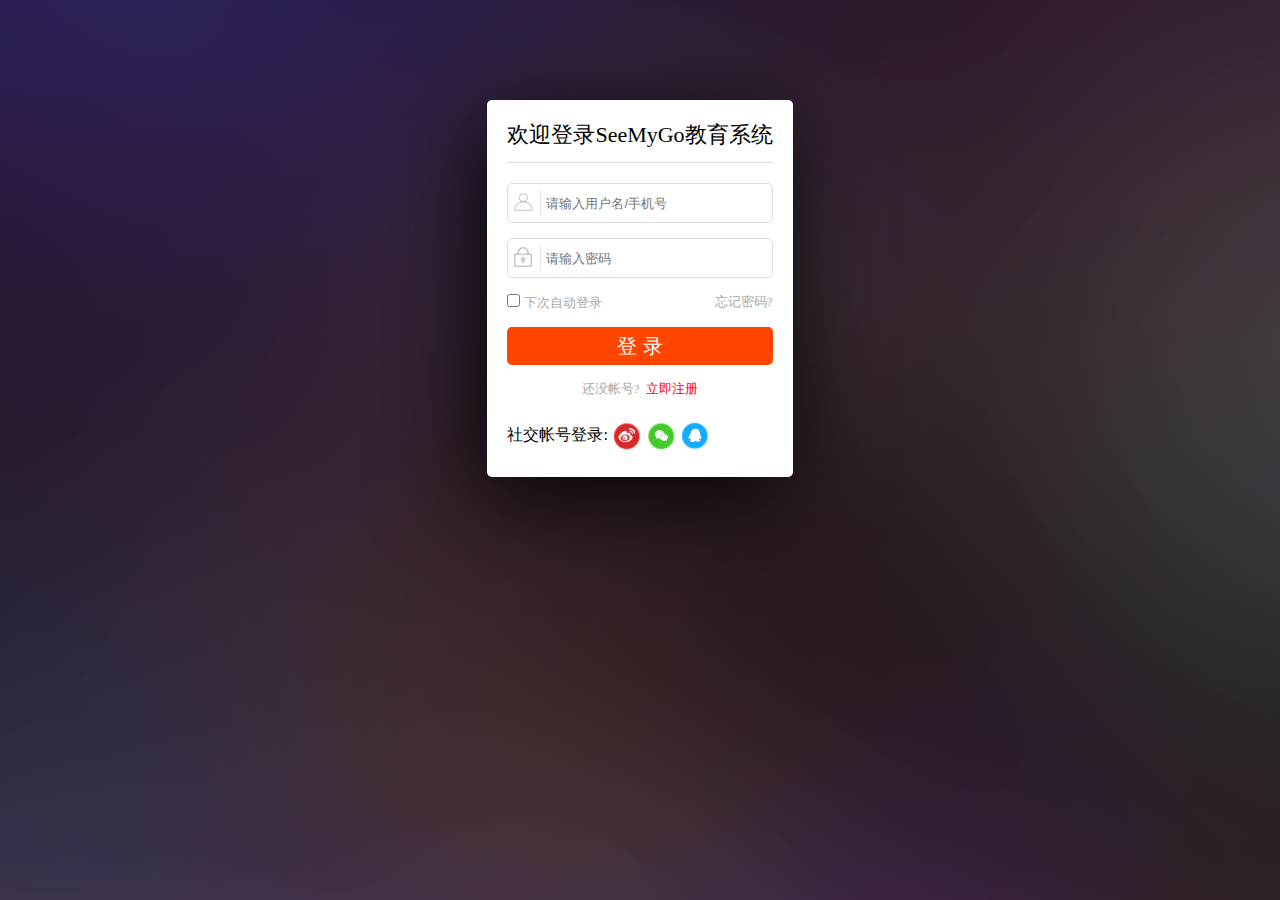
<file: JavaScriptCore/JavaScriptCore/login/index.html>
<!DOCTYPE html>
<html lang="en">
<head>
    <meta charset="UTF-8">
    <title>登录界面</title>
    <link rel="stylesheet" href="css/index.css">
</head>
<body>
    <div id="panel">
        <!--面板头部-->
        <div class="panel-header">
            <h2>欢迎登录SeeMyGo教育系统</h2>
        </div>

        <!--面板中间-->
        <div class="panel-content">
            <!--输入用户名-->
            <div class="user-pwd">
                <img src="images/icon_people.png">
                <input placeholder="请输入用户名/手机号">
            </div>
            <!--输入密码-->
            <div class="user-pwd">
                <img src="images/icon_password.png">
                <input placeholder="请输入密码" type="password">
            </div>

            <!--偏好设置-->
            <div class="setting">
                <!--勾选自动登录-->
                <a href="#">
                    <input type="checkbox" onclick="log('下次自动登录');">
                    下次自动登录
                </a>
                <!--忘记密码-->
                <a href="#" class="pull-right"  onclick="native.functionNameForJS('忘记密码');">
                    忘记密码?
                </a>
            </div>

            <!--登录-->
            <button class="login-btn">
                登&nbsp;录
            </button>

            <!--注册-->
            <div class="reg">
                还没帐号?&nbsp;&nbsp;<a href="#" onclick="native.pushToNextViewControllerWithTitle('立即注册');">立即注册</a>
            </div>
        </div>

        <!--面板尾部-->
        <div class="panel-footer">
            <span>社交帐号登录:   </span>
            <img src="images/sina.png">
            <img src="images/weixin.png">
            <img src="images/qq.png">
        </div>
    </div>
</body>
</html>
</file>
<file: JavaScriptCore/JavaScriptCore/login/css/index.css>
* {
    padding: 0px;
    margin: 0px;
}

a {
    text-decoration: none;
    color: black;
}

body {
    background: url("../images/bg.png");
    text-align: center;
    background-size: cover;
}

/*画板*/
#panel {
    background-color: white;
    display: inline-block;
    text-align: left;
    margin-top: 100px;
    padding: 20px;
    border-radius: 5px;
    box-shadow: -10px 20px 100px black;
}

/*画板头部*/
.panel-header h2 {
    /*下划线*/
    border-bottom: 1px solid #dddddd;
    padding-bottom: 12px;

    font-size: 22px;
    font-weight: normal;
    text-align: center;

    margin-bottom: 20px;
}

/*面板中间*/
.panel-content {

}

.panel-content .user-pwd {
    height: 40px;
    margin-bottom: 15px;

    /*relative 生成相对定位的元素,相对于其正常位置进行定位;*/
    position: relative;
}

.panel-content .user-pwd img {
    /*absolute 生成绝对定位的元素,相对于static定位以外的第一个父元素进行定位*/
    position: absolute;
    top: 7px;
    left: 6px;
}

.panel-content .user-pwd input {
    width: 100%;
    height: 100%;

    padding-left: 38px;

    /*超出box裁剪*/
    box-sizing: border-box;

    border-radius: 5px;
    border: 1px solid #dddddd;
}

.panel-content .user-pwd input:focus {
    outline: none;
    border: 1px solid orange;
    box-shadow: 0 0 10px orange;
}

.setting a {
    color: darkgray;
    font-size: 13px;
}

.setting a.pull-right {
    float: right;
}

.login-btn {
    background-color: orangered;
    width: 100%;
    height: 38px;

    margin: 15px 0px;
    font-size: 20px;
    color: white;
    /*去掉按钮的阴影*/
    border: none;
    border-radius: 5px;
}

.login-btn:focus {
    outline: none;
}

.reg {
    text-align: center;
    color: darkgray;
    font-size: 13px;
    margin-bottom: 15px;
}

.reg a {
    color: red;
}

/*尾部*/
.panel-footer {
    height: 44px;
    line-height: 44px;
}

.panel-footer img {
    width: 30px;
    /*图片居中*/
    vertical-align: middle;
}
</file>
